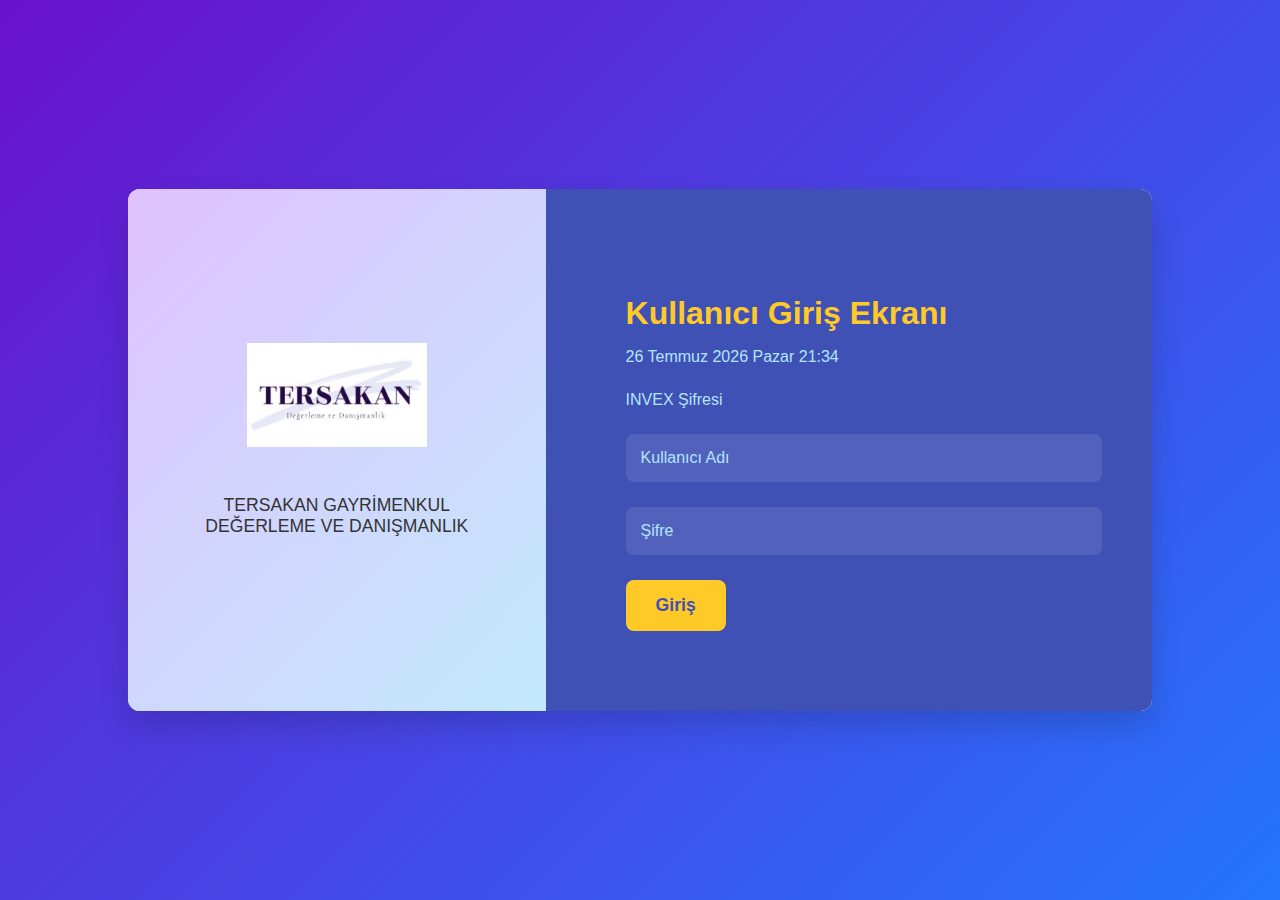
<file: index.html>
<!DOCTYPE html>
<html lang="tr">
<head>
    <meta charset="UTF-8">
    <meta name="viewport" content="width=device-width, initial-scale=1.0">
    <title>Kullanıcı Giriş Ekranı</title>
    <link rel="stylesheet" href="style.css">
</head>
<body>
    <div class="container">
        <div class="left-section">
            <img src="logo.png" alt="Logo" class="logo">
            <p class="company-name">TERSAKAN GAYRİMENKUL DEĞERLEME VE DANIŞMANLIK</p>
        </div>
        <div class="right-section">
            <h2>Kullanıcı Giriş Ekranı</h2>
            <p class="date" id="date-time"></p>
            <p class="invex">INVEX Şifresi</p>
            <input type="text" id="kullaniciAdi" placeholder="Kullanıcı Adı" class="input">
            <input type="password" id="sifre" placeholder="Şifre" class="input">
            <button class="login-button" onclick="girisYap()">Giriş</button>
        </div>
    </div>
    <script>
        function girisYap() {
            const kullaniciAdi = document.getElementById('kullaniciAdi').value;
            const sifre = document.getElementById('sifre').value;

            if (kullaniciAdi === 'Tersakan' && sifre === '1453') {
                window.location.href = 'anasayfa.html'; // Başarılı girişte anasayfa.html'ye yönlendirir
            } else {
                alert('Kullanıcı adı veya şifre hatalı!');
            }
        }

        function updateDateTime() {
            const now = new Date();
            const options = { 
                weekday: 'long', 
                year: 'numeric', 
                month: 'long', 
                day: 'numeric', 
                hour: '2-digit', 
                minute: '2-digit' 
            };
            const dateTime = now.toLocaleDateString('tr-TR', options);
            document.getElementById('date-time').textContent = dateTime;
        }

        updateDateTime();
        setInterval(updateDateTime, 1000);
    </script>
</body>
</html>
</file>
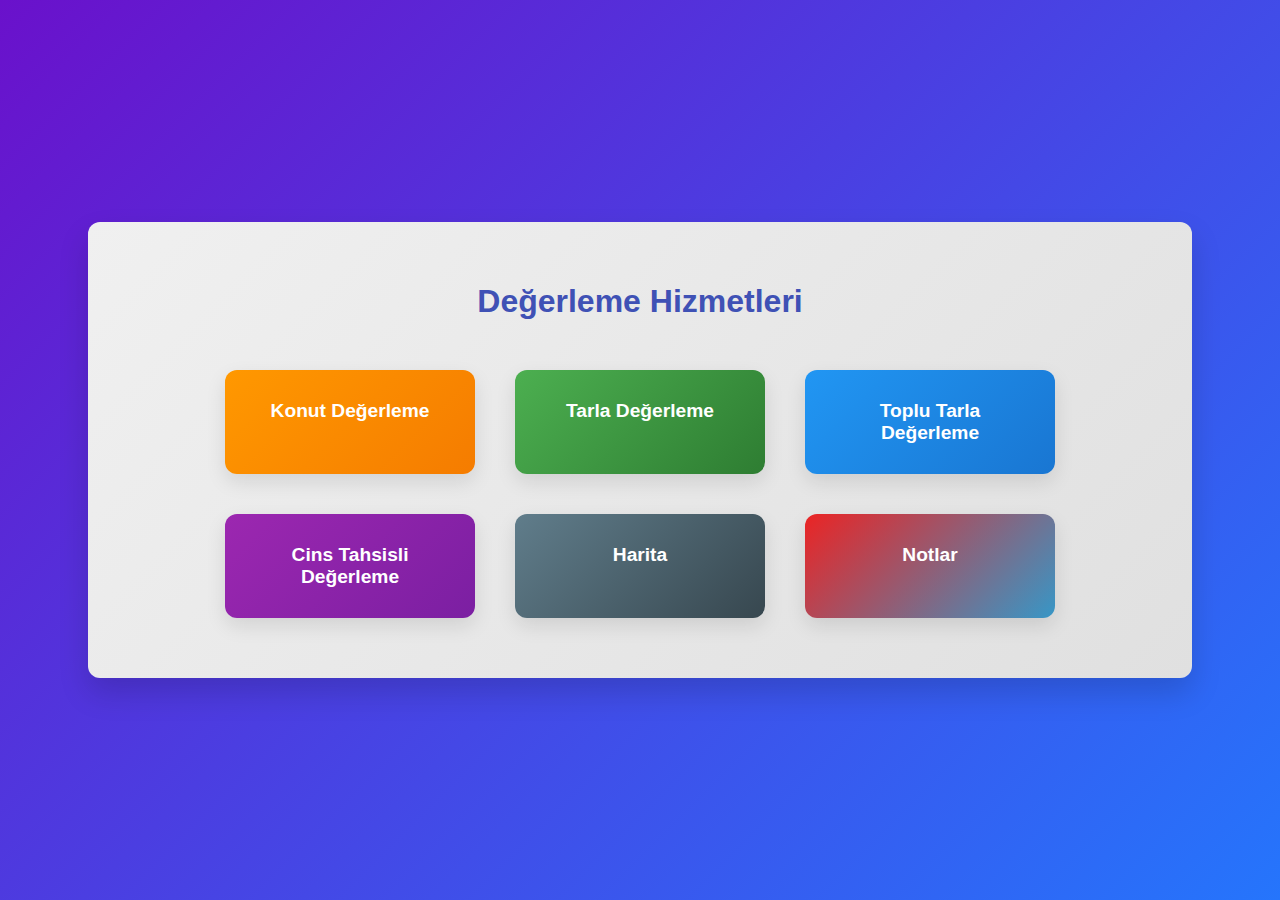
<file: anasayfa.html>
<!DOCTYPE html>
<html lang="tr">
<head>
    <meta charset="UTF-8">
    <meta name="viewport" content="width=device-width, initial-scale=1.0">
    <title>Ana Sayfa</title>
    <link rel="stylesheet" href="anasayfastyle.css">
</head>
<body>
    <div class="container">
        <h1>Değerleme Hizmetleri</h1>
        <div class="card-container">
            <div class="card">
                <a href="konut/Tapu-Adres Bilgileri.html" class="card-button">Konut Değerleme</a>
            </div>
            <div class="card">
                <a href="tarla_degerleme.html" class="card-button">Tarla Değerleme</a>
            </div>
            <div class="card">
                <a href="toplu_tarla_degerleme.html" class="card-button">Toplu Tarla Değerleme</a>
            </div>
            <div class="card">
                <a href="cins_tahsisli_degerleme.html" class="card-button">Cins Tahsisli Değerleme</a>
            </div>
            <div class="card">
                <a href="harita.html" class="card-button">Harita</a>
            </div>
            <div class="card">
                <a href="notlar.html" class="card-button">Notlar</a>
            </div>
        </div>
    </div>
</body>
</html>
</file>
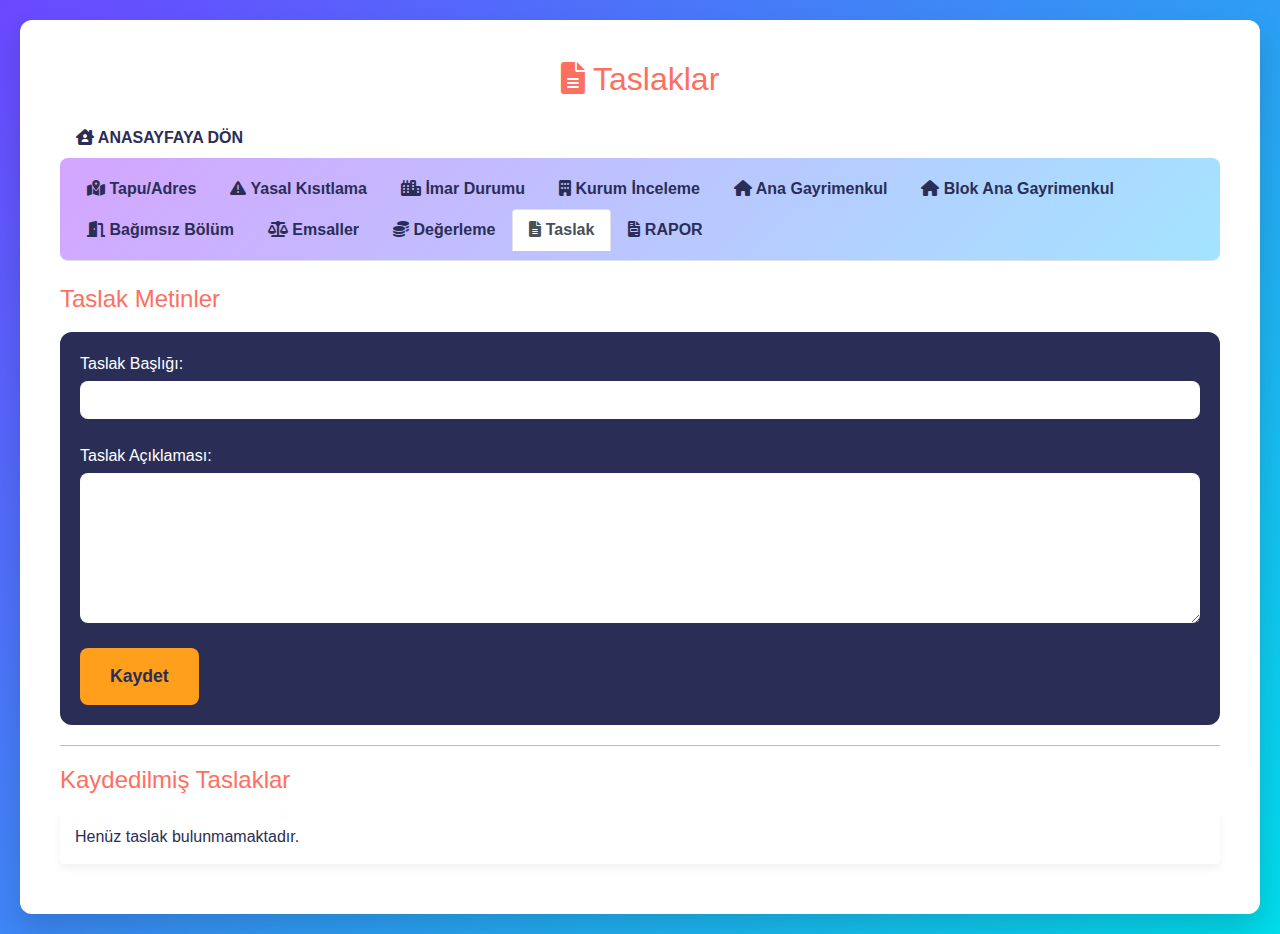
<file: Taslaklar.html>
<!DOCTYPE html>
<html lang="tr">
<head>
    <meta charset="UTF-8">
    <meta name="viewport" content="width=device-width, initial-scale=1.0">
    <title>Taslaklar</title>
    <link rel="stylesheet" href="https://stackpath.bootstrapcdn.com/bootstrap/4.5.2/css/bootstrap.min.css">
    <link rel="stylesheet" href="https://cdnjs.cloudflare.com/ajax/libs/font-awesome/6.0.0/css/all.min.css" integrity="sha512-9usAa10IRO0HhonpyAIVpjrylPvoDwiPUiKdWk5t3PyolY1cOd4DSE0Ga+ri4AuTroPR5aQvXU9xC6qOPnzFeg==" crossorigin="anonymous" referrerpolicy="no-referrer" />
    <style>
        body {
            font-family: 'Segoe UI', Tahoma, Geneva, Verdana, sans-serif;
            margin: 0;
            display: flex;
            justify-content: center;
            align-items: center;
            min-height: 100vh;
            background: linear-gradient(135deg, #6b48ff, #00ddeb);
        }

        .container {
            width: 100%;
            max-width: 4000px;
            background-color: white;
            box-shadow: 0 15px 30px rgba(0, 0, 0, 0.15);
            border-radius: 12px;
            padding: 40px;
            margin: 20px;
        }

        h2 {
            color: #ff6f61;
            font-size: 2em;
            margin-bottom: 20px;
            text-align: center;
        }

        h3 {
            color: #ff6f61;
            font-size: 1.5em;
            margin-top: 20px;
            margin-bottom: 15px;
        }

        .nav-tabs {
            background: linear-gradient(135deg, #d4a5ff, #a3e4ff);
            border-radius: 8px;
            padding: 10px;
            margin-bottom: 20px;
        }

        .nav-link {
            color: #2a2e57;
            font-weight: 600;
            transition: color 0.3s ease;
        }

        .nav-link:hover, .nav-link.active {
            color: #ff6f61;
        }

        form {
            background-color: #2a2e57;
            padding: 20px;
            border-radius: 12px;
            color: white;
        }

        fieldset {
            border: none;
            margin-bottom: 20px;
        }

        legend {
            color: #ff6f61;
            font-size: 1.5em;
            margin-bottom: 15px;
        }

        .form-group label {
            color: #ffffff;
            font-size: 1em;
            margin-bottom: 5px;
        }

        .form-control {
            width: 100%;
            padding: 15px;
            margin-bottom: 25px;
            border: none;
            border-radius: 8px;
            background-color: #ffffff; /* Beyaz arka plan */
            color: #2a2e57; /* Koyu yazı rengi */
            font-size: 1em;
            transition: box-shadow 0.3s ease;
        }

        .form-control::placeholder {
            color: #a3bffa;
        }

        .form-control:focus {
            background-color: #ffffff;
            outline: none;
            box-shadow: 0 0 5px rgba(255, 111, 97, 0.5);
        }

        textarea.form-control {
            resize: vertical;
            height: 150px;
        }

        .btn-primary {
            background-color: #ff9f1c;
            color: #2a2e57;
            padding: 15px 30px;
            border: none;
            border-radius: 8px;
            font-weight: 600;
            font-size: 1.1em;
            transition: background-color 0.3s ease;
        }

        .btn-primary:hover {
            background-color: #ffb347;
        }

        .btn-danger {
            background-color: #ff6f61;
            color: white;
            padding: 8px 15px;
            border: none;
            border-radius: 8px;
            font-weight: 600;
            transition: background-color 0.3s ease;
        }

        .btn-danger:hover {
            background-color: #ff8a7a;
        }

        .list-group-item {
            background-color: #ffffff;
            border: none;
            border-radius: 8px;
            margin-bottom: 10px;
            padding: 15px;
            color: #2a2e57;
            box-shadow: 0 5px 10px rgba(0, 0, 0, 0.05);
        }

        hr {
            border-top: 1px solid #a3bffa;
            margin: 20px 0;
        }
    </style>
</head>
<body>
    <div class="container">
        <h2><i class="fas fa-file-alt"></i> Taslaklar</h2>  <a class="nav-link" href="../anasayfa.html"><i class="fa-solid fa-house-chimney-user"></i> ANASAYFAYA DÖN</a>
        <nav>
            <ul class="nav nav-tabs">
                <li class="nav-item">
                    <a class="nav-link" href="Tapu-Adres Bilgileri.html"><i class="fas fa-map-marked-alt"></i> Tapu/Adres</a>
                </li>
                <li class="nav-item">
                    <a class="nav-link" href="Yasal Kısıtlamalar.html"><i class="fas fa-exclamation-triangle"></i> Yasal Kısıtlama</a>
                </li>
                <li class="nav-item">
                    <a class="nav-link" href="İmar Durumu.html"><i class="fas fa-city"></i> İmar Durumu</a>
                </li>
                <li class="nav-item">
                    <a class="nav-link" href="Kurum İncelemeleri.html"><i class="fas fa-building"></i> Kurum İnceleme</a>
                </li>
                <li class="nav-item">
                    <a class="nav-link" href="Ana Gayrimenkul.html"><i class="fas fa-home"></i> Ana Gayrimenkul</a>
                </li>
                <li class="nav-item">
                    <a class="nav-link" href="Blok Ana Gayrimenkul.html"><i class="fas fa-home"></i> Blok Ana Gayrimenkul</a>
                </li>
                <li class="nav-item">
                    <a class="nav-link" href="Bağımsız Bölüm.html"><i class="fas fa-door-open"></i> Bağımsız Bölüm</a>
                </li>
                <li class="nav-item">
                    <a class="nav-link" href="Emsaller.html"><i class="fas fa-balance-scale"></i> Emsaller</a>
                </li>
                <li class="nav-item">
                    <a class="nav-link" href="Değerleme.html"><i class="fas fa-coins"></i> Değerleme</a>
                </li>
                <li class="nav-item">
                    <a class="nav-link active" href="Taslaklar.html"><i class="fas fa-file-alt"></i> Taslak</a>
                </li>
                <li class="nav-item">
                    <a class="nav-link" href="RAPOR.html"><i class="fas fa-file-invoice"></i> RAPOR</a>
                </li>
            </ul>
        </nav>
        <fieldset>
            <legend>Taslak Metinler</legend>
            <form id="taslakForm">
                <div class="form-group">
                    <label for="taslakBasligi">Taslak Başlığı:</label>
                    <input type="text" class="form-control" id="taslakBasligi">
                </div>
                <div class="form-group">
                    <label for="taslakAciklamasi">Taslak Açıklaması:</label>
                    <textarea class="form-control" id="taslakAciklamasi" rows="5"></textarea>
                </div>
                <button type="button" class="btn btn-primary" onclick="kaydetTaslak()">Kaydet</button>
            </form>
        </fieldset>
        <hr>
        <h3>Kaydedilmiş Taslaklar</h3>
        <ul id="taslakListesi" class="list-group">
            <!-- Taslaklar buraya eklenecek -->
        </ul>
    </div>

    <script src="https://code.jquery.com/jquery-3.5.1.slim.min.js"></script>
    <script src="https://cdn.jsdelivr.net/npm/@popperjs/core@2.5.3/dist/umd/popper.min.js"></script>
    <script src="https://stackpath.bootstrapcdn.com/bootstrap/4.5.2/js/bootstrap.min.js"></script>
    <script>

// Taslak listesini localStorage'da saklayacağız
let taslaklar = [];

function loadTaslaklar() {
    const stored = localStorage.getItem('taslaklar');
    taslaklar = stored ? JSON.parse(stored) : [];
}

function kaydetTaslak() {
    const baslik = document.getElementById('taslakBasligi').value.trim();
    const aciklama = document.getElementById('taslakAciklamasi').value.trim();

    if (!baslik || !aciklama) {
        alert('Lütfen başlık ve açıklama alanlarını doldurunuz!');
        return;
    }

    const yeniTaslak = {
        id: Date.now(),
        baslik: baslik,
        aciklama: aciklama,
        tarih: new Date().toLocaleDateString('tr-TR')
    };

    taslaklar.push(yeniTaslak);
    localStorage.setItem('taslaklar', JSON.stringify(taslaklar));
    
    document.getElementById('taslakBasligi').value = '';
    document.getElementById('taslakAciklamasi').value = '';
    
    taslakListesiniGuncelle();
    alert('Taslak başarıyla kaydedildi!');
}

function taslakListesiniGuncelle() {
    const liste = document.getElementById('taslakListesi');
    if (!liste) return;
    
    liste.innerHTML = '';
    
    if (taslaklar.length === 0) {
        liste.innerHTML = '<li class="list-group-item">Henüz taslak bulunmamaktadır.</li>';
        return;
    }

    taslaklar.forEach(taslak => {
        const listItem = document.createElement('li');
        listItem.className = 'list-group-item';
        listItem.innerHTML = `
            <div class="d-flex justify-content-between align-items-center">
                <div>
                    <h5>${taslak.baslik}</h5>
                    <p class="mb-1">${taslak.aciklama}</p>
                    <small class="text-muted">${taslak.tarih}</small>
                </div>
                <div class="btn-group" role="group">
                    <button type="button" onclick="taslakDuzenle(${taslak.id})" class="btn btn-warning btn-sm">
                        <i class="fas fa-edit"></i> Düzenle
                    </button>
                    <button type="button" onclick="taslakSil(${taslak.id})" class="btn btn-danger btn-sm">
                        <i class="fas fa-trash"></i> Sil
                    </button>
                </div>
            </div>
        `;
        liste.appendChild(listItem);
    });
}

function taslakDuzenle(id) {
    const taslak = taslaklar.find(t => t.id === id);
    if (taslak) {
        document.getElementById('taslakBasligi').value = taslak.baslik;
        document.getElementById('taslakAciklamasi').value = taslak.aciklama;
        
        // Eski taslağı sil
        taslakSil(id, false);
    }
}

function taslakSil(id, showConfirm = true) {
    if (!showConfirm || confirm('Bu taslağı silmek istediğinizden emin misiniz?')) {
        taslaklar = taslaklar.filter(t => t.id !== id);
        localStorage.setItem('taslaklar', JSON.stringify(taslaklar));
        taslakListesiniGuncelle();
    }
}

// Sayfa yüklendiğinde taslak listesini yükle ve göster
document.addEventListener('DOMContentLoaded', function() {
    loadTaslaklar();
    taslakListesiniGuncelle();
});

    </script>
</body>
</html>
</file>
<file: style.css>
body {
    font-family: 'Segoe UI', Tahoma, Geneva, Verdana, sans-serif;
    margin: 0;
    display: flex;
    justify-content: center;
    align-items: center;
    height: 100vh;
    background: linear-gradient(135deg, #6a11cb, #2575fc); /* Daha canlı bir gradyan */
}

.container {
    display: flex;
    width: 80%;
    max-width: 1200px;
    background-color: white;
    box-shadow: 0 15px 30px rgba(0, 0, 0, 0.15); /* Daha belirgin gölge */
    border-radius: 12px;
    overflow: hidden;
}

.left-section {
    width: 40%;
    background: linear-gradient(135deg, #e0c2ff, #c2e9fb); /* Daha yumuşak gradyan */
    padding: 60px;
    display: flex;
    flex-direction: column;
    align-items: center;
    justify-content: center;
}

.logo {
    width: 180px;
    margin-bottom: 30px;
}

.company-name {
    text-align: center;
    margin-bottom: 20px;
    color: #333;
    font-size: 1.1em;
}

.right-section {
    width: 60%;
    padding: 80px;
    background-color: #3f51b5; /* Daha koyu ve modern mavi */
    color: white;
}

.right-section h2 {
    margin-bottom: 15px;
    color: #ffca28; /* Canlı sarı başlık */
    font-size: 2em;
}

.date, .invex {
    margin-bottom: 25px;
    color: #b3e5fc;
    font-size: 1em;
}

.input {
    width: 100%;
    padding: 15px;
    margin-bottom: 25px;
    border: none;
    border-radius: 8px;
    background-color: rgba(255, 255, 255, 0.1); /* Yarı saydam beyaz arka plan */
    color: white;
    font-size: 1em;
}

.input::placeholder {
    color: #b3e5fc;
}

.login-button {
    background-color: #ffca28;
    color: #3f51b5;
    padding: 15px 30px;
    border: none;
    border-radius: 8px;
    cursor: pointer;
    font-weight: 600;
    font-size: 1.1em;
    transition: background-color 0.3s ease;
}

.login-button:hover {
    background-color: #ffeb3b; /* Daha açık sarı hover */
}

.forgot-password {
    color: #b3e5fc;
    text-decoration: none;
    margin-left: 20px;
    font-size: 1em;
    transition: color 0.3s ease;
}

.forgot-password:hover {
    color: #ffca28;
}
</file>
<file: anasayfastyle.css>
body {
    font-family: 'Segoe UI', Tahoma, Geneva, Verdana, sans-serif;
    margin: 0;
    display: flex;
    justify-content: center;
    align-items: center;
    min-height: 100vh;
    background: linear-gradient(135deg, #6a11cb, #2575fc);
}

.container {
    width: 80%;
    max-width: 1200px;
    background: linear-gradient(135deg, #f0f0f0, #e0e0e0); /* Yumuşak gradyan */
    box-shadow: 0 15px 30px rgba(0, 0, 0, 0.15);
    border-radius: 12px;
    padding: 40px;
    text-align: center;
}

h1 {
    color: #3f51b5;
    margin-bottom: 30px;
}

.card-container {
    display: flex;
    flex-wrap: wrap;
    justify-content: center;
}

.card {
    width: 250px;
    margin: 20px;
    border-radius: 12px;
    box-shadow: 0 8px 20px rgba(0, 0, 0, 0.1);
    transition: transform 0.3s ease;
}

.card:hover {
    transform: translateY(-8px);
}

.card:nth-child(1) {
    background: linear-gradient(135deg, #ff9800, #f57c00);
}

.card:nth-child(2) {
    background: linear-gradient(135deg, #4caf50, #2e7d32);
}

.card:nth-child(3) {
    background: linear-gradient(135deg, #2196f3, #1976d2);
}

.card:nth-child(4) {
    background: linear-gradient(135deg, #9c27b0, #7b1fa2);
}

.card:nth-child(5) {
    background: linear-gradient(135deg, #607d8b, #37474f);
}
.card:nth-child(6) {
    background: linear-gradient(135deg, #ec0a0ae1, #0480bec4);
}

.card-button {
    display: block;
    padding: 30px;
    text-decoration: none;
    color: white;
    font-size: 1.2em;
    font-weight: 600;
    transition: background-color 0.3s ease;
}

.card-button:hover {
    background-color: rgba(255, 255, 255, 0.2);
}
</file>
